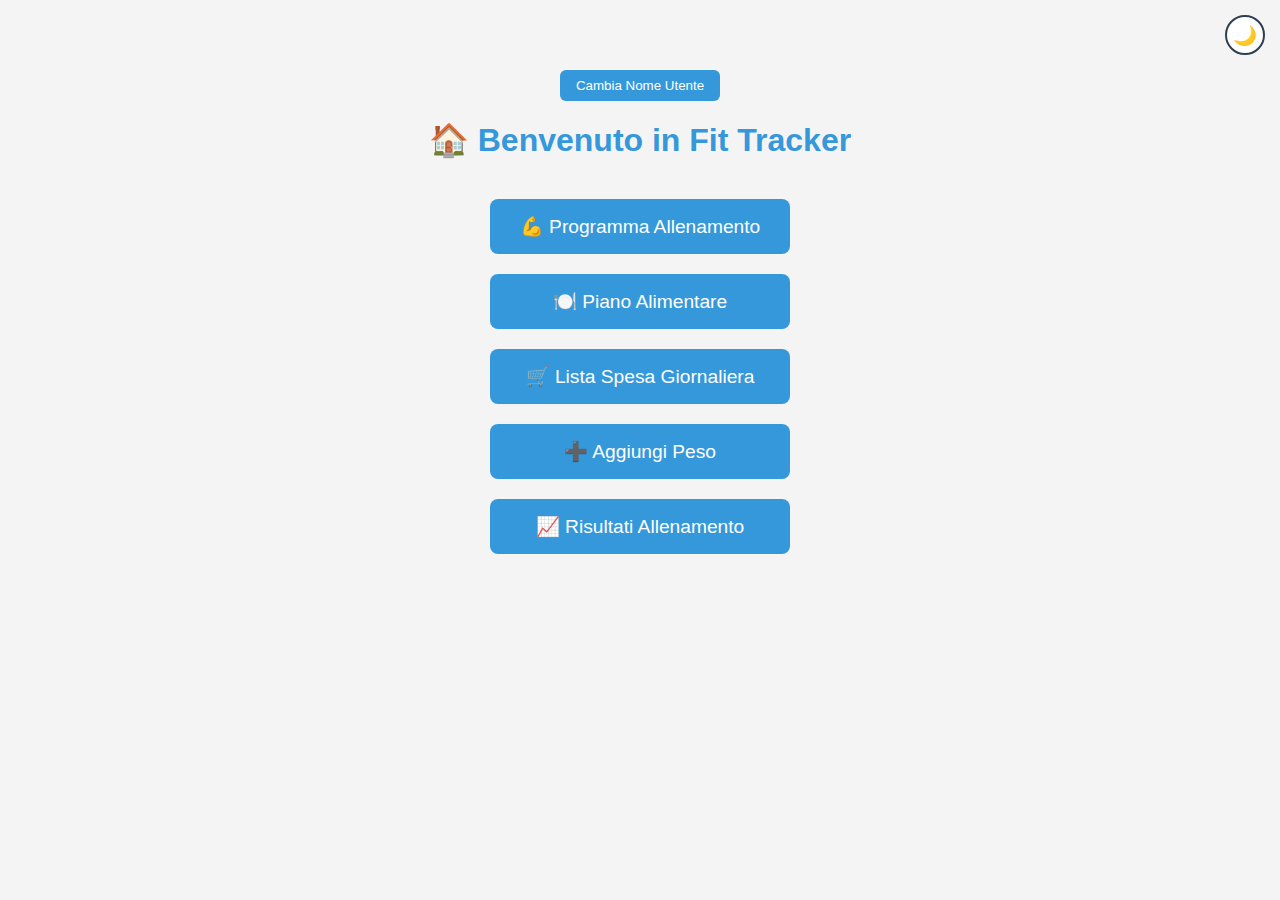
<file: index.html>
<!DOCTYPE html>
<html lang="it">
<head>
  <meta charset="UTF-8" />
  <meta name="viewport" content="width=device-width, initial-scale=1.0"/>
  <title>🏠 Home - Fit Tracker</title>

  <link rel="manifest" href="manifest.json">
  <link rel="stylesheet" href="style.css">

  <script src="script.js" defer></script>

  <style>
    body {
      display: flex;
      flex-direction: column;
      align-items: center;
      padding: 60px 20px 20px;
      background: var(--bg);
      color: var(--text);
    }
    h1 {
      margin-bottom: 30px;
      color: var(--primary);
      font-size: 2rem;
    }
    .button {
      width: 100%;
      max-width: 300px;
      padding: 16px;
      margin: 10px 0;
      font-size: 1.2rem;
      border: none;
      border-radius: 8px;
      background: var(--primary);
      color: var(--header-text);
      cursor: pointer;
      transition: background 0.2s ease;
      text-align: center;
    }
    .button:hover {
      background: var(--primary-hover);
    }
    #theme-toggle {
      position: fixed;
      top: 15px;
      right: 15px;
      background: var(--bg-alt);
      color: var(--secondary);
      border: 2px solid var(--secondary);
      border-radius: 50%;
      width: 40px;
      height: 40px;
      font-size: 1.2rem;
      display: flex;
      align-items: center;
      justify-content: center;
      cursor: pointer;
    }
    .user-greeting {
      text-align: center;
      font-size: 1.2rem;
      margin-bottom: 10px;
      color: var(--primary);
    }
    #change-user-container {
      text-align: center;
      margin-bottom: 20px;
    }
    #change-user-button {
      background: var(--primary);
      color: white;
      border: none;
      padding: 8px 16px;
      border-radius: 6px;
      cursor: pointer;
    }
    #change-user-button:hover {
      background: var(--primary-hover);
    }
  </style>
</head>

<body>

  <!-- Nome Utente -->
  <div id="user-greeting" class="user-greeting"></div>
  <div id="change-user-container">
    <button id="change-user-button">Cambia Nome Utente</button>
  </div>

  <!-- Toggle tema -->
  <button id="theme-toggle" aria-label="Toggle theme">🌙</button>

  <h1>🏠 Benvenuto in Fit Tracker</h1>

  <!-- Menu principale -->
  <button class="button" onclick="location.href='programma-allenamento.html'">
    💪 Programma Allenamento
  </button>
  <button class="button" onclick="location.href='piano-alimentare.html'">
    🍽️ Piano Alimentare
  </button>
  <button class="button" onclick="location.href='lista-spesa-giornaliera.html'">
    🛒 Lista Spesa Giornaliera
  </button>
  <button class="button" onclick="location.href='aggiungi-peso.html'">
    ➕ Aggiungi Peso
  </button>
  <button class="button" onclick="location.href='risultati-allenamento.html'">
    📈 Risultati Allenamento
  </button>

  <!-- Gestione Service Worker -->
  <script>
    if ('serviceWorker' in navigator) {
      window.addEventListener('load', () => {
        navigator.serviceWorker.register('sw.js')
          .then(() => console.log('Service Worker registrato'))
          .catch(err => console.error('Errore SW:', err));
      });
    }

    // Nome Utente gestione
    function chiediNomeUtente() {
      let nome = prompt("Come ti chiami?");
      if (nome) {
        localStorage.setItem('nomeUtente', nome.trim());
        mostraNomeUtente();
      }
    }

    function mostraNomeUtente() {
      const nomeSalvato = localStorage.getItem('nomeUtente');
      const userGreeting = document.getElementById('user-greeting');
      if (nomeSalvato) {
        userGreeting.innerText = `👋 Benvenuto, ${nomeSalvato}!`;
      } else {
        chiediNomeUtente();
      }
    }

    document.getElementById('change-user-button').addEventListener('click', () => {
      chiediNomeUtente();
    });

    mostraNomeUtente();
  </script>

</body>
</html>
</file>
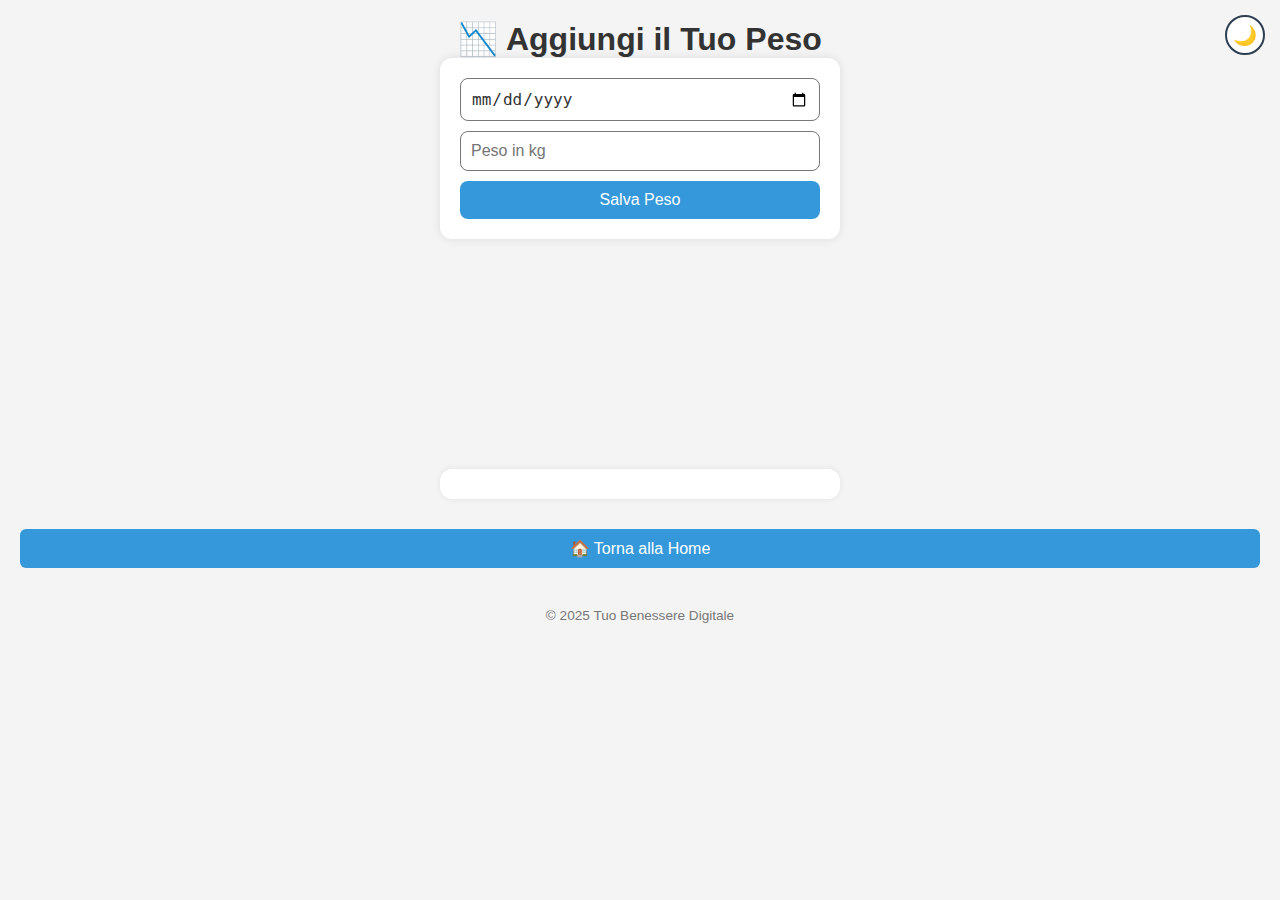
<file: aggiungi-peso.html>
<!DOCTYPE html>
<html lang="it">
<head>
  <meta charset="UTF-8" />
  <meta name="viewport" content="width=device-width, initial-scale=1.0"/>
  <title>➕ Aggiungi Peso - Fit Tracker</title>

  <!-- PWA manifest -->
  <link rel="manifest" href="manifest.json">

  <!-- Tema globale -->
  <link rel="stylesheet" href="style.css">
  <script src="script.js" defer></script>

  <!-- Chart.js -->
  <script src="https://cdn.jsdelivr.net/npm/chart.js"></script>

  <style>
    /* === Stili specifici per questa pagina === */
    form {
      display: flex;
      flex-direction: column;
      gap: 10px;
      background: var(--bg-alt);
      padding: 20px;
      border-radius: 12px;
      box-shadow: 0 0 10px rgba(0,0,0,0.1);
      max-width: 400px;
      width: 100%;
      margin: 0 auto;
    }

    input, button {
      padding: 10px;
      border-radius: 8px;
      border: 1px solid var(--muted);
      font-size: 1rem;
      width: 100%;
      background: var(--bg-alt);
      color: var(--text);
    }

    button {
      background: var(--primary);
      color: var(--header-text);
      border: none;
      cursor: pointer;
      transition: background 0.3s;
    }
    button:hover {
      background: var(--primary-hover);
    }

    canvas {
      max-width: 600px;
      margin: 30px auto;
      display: block;
    }

    .entry-list {
      margin: 20px auto;
      max-width: 400px;
      background: var(--bg-alt);
      padding: 15px;
      border-radius: 12px;
      box-shadow: 0 0 6px rgba(0,0,0,0.08);
      width: 100%;
    }

    .entry {
      display: flex;
      justify-content: space-between;
      margin-bottom: 6px;
      font-size: 0.95rem;
      color: var(--text);
    }

    .entry button {
      padding: 4px 8px;
      font-size: 0.8rem;
      margin-left: 5px;
      background: #e74c3c;
      color: #fff;
      border: none;
      border-radius: 4px;
    }
    .entry button:hover {
      background: #c0392b;
    }

    footer {
      text-align: center;
      margin-top: 30px;
      font-size: 0.85rem;
      color: var(--muted);
    }

    .back-button {
      padding: 10px 20px;
      background: var(--primary);
      color: white;
      border: none;
      border-radius: 6px;
      cursor: pointer;
      font-size: 1rem;
      margin-top: 10px;
    }

    .back-button:hover {
      background: var(--primary-hover);
    }
  </style>
</head>
<body>

  <!-- Toggle tema -->
  <button id="theme-toggle" aria-label="Toggle theme">🌙</button>

  <h1>📉 Aggiungi il Tuo Peso</h1>

  <form id="pesoForm">
    <input type="date" id="data" required />
    <input type="number" id="peso" step="0.1" placeholder="Peso in kg" required />
    <button type="submit">Salva Peso</button>
  </form>

  <canvas id="pesoChart"></canvas>

  <div class="entry-list" id="listaPesi"></div>

  <!-- Aggiungi bottone per tornare alla home -->
  <button class="back-button" onclick="location.href='index.html'">🏠 Torna alla Home</button>

  <footer>&copy; 2025 Tuo Benessere Digitale</footer>

  <script>
    // --- Tema già gestito da script.js ---

    // --- Logica Aggiungi Peso e Grafico ---
    const form = document.getElementById('pesoForm');
    const dataInput = document.getElementById('data');
    const pesoInput = document.getElementById('peso');
    const listaPesi = document.getElementById('listaPesi');
    const chartCtx = document.getElementById('pesoChart').getContext('2d');

    let pesi = JSON.parse(localStorage.getItem('pesi')) || [];

    const salvaLocalStorage = () => {
      pesi.sort((a, b) => new Date(a.data) - new Date(b.data));
      localStorage.setItem('pesi', JSON.stringify(pesi));
      mostraPesi();
      aggiornaGrafico();
    };

    form.addEventListener('submit', e => {
      e.preventDefault();
      pesi.push({ data: dataInput.value, peso: parseFloat(pesoInput.value) });
      dataInput.value = '';
      pesoInput.value = '';
      salvaLocalStorage();
    });

    function mostraPesi() {
      listaPesi.innerHTML = '';
      pesi.forEach((entry, i) => {
        const div = document.createElement('div');
        div.className = 'entry';
        div.innerHTML = `
          <span>${entry.data} — ${entry.peso} kg</span>
          <span>
            <button onclick="modifica(${i})">✏️</button>
            <button onclick="elimina(${i})">❌</button>
          </span>
        `;
        listaPesi.appendChild(div);
      });
    }

    function elimina(i) {
      if (confirm("Vuoi eliminare questa voce?")) {
        pesi.splice(i, 1);
        salvaLocalStorage();
      }
    }

    function modifica(i) {
      const np = prompt("Modifica peso:", pesi[i].peso);
      if (np !== null && !isNaN(np)) {
        pesi[i].peso = parseFloat(np);
        salvaLocalStorage();
      }
    }

    let grafico = new Chart(chartCtx, {
      type: 'line',
      data: {
        labels: [],
        datasets: [{
          label: 'Peso (kg)',
          data: [],
          borderColor: 'var(--primary)',
          backgroundColor: 'rgba(0,168,107,0.2)',
          tension: 0.2,
          pointRadius: 4,
          fill: true
        }]
      },
      options: {
        responsive: true,
        scales: {
          x: { ticks: { maxRotation: 45, minRotation: 45 } }
        }
      }
    });

    function aggiornaGrafico() {
      grafico.data.labels = pesi.map(p => p.data);
      grafico.data.datasets[0].data = pesi.map(p => p.peso);
      grafico.update();
    }

    // Inizializza
    mostraPesi();
    aggiornaGrafico();
  </script>
</body>
</html>
</file>
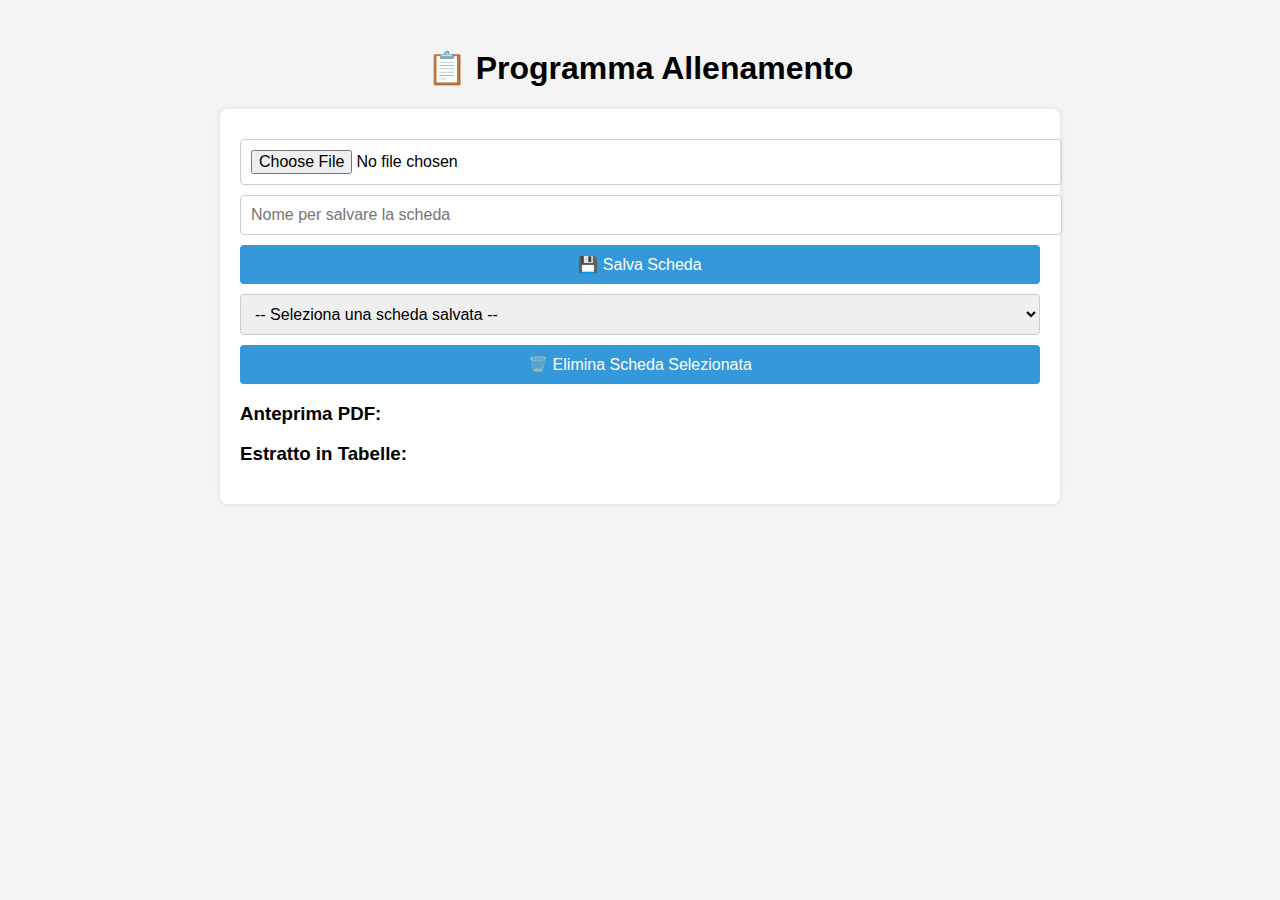
<file: allenamento_schede_timer_fix_conferma_elimina.html>
<!DOCTYPE html>
<html lang="it">
<head>
  <meta charset="UTF-8" />
  <meta name="viewport" content="width=device-width, initial-scale=1.0"/>
  <title>Allenamento con Timer Tabata</title>
  <script src="https://cdn.jsdelivr.net/npm/pdfjs-dist@2.7.570/build/pdf.min.js"></script>
  <style>
    body { font-family: Arial, sans-serif; background: #f4f4f4; padding: 20px; }
    .box { background: #fff; padding: 20px; border-radius: 8px; max-width: 800px; margin: auto; box-shadow: 0 0 6px rgba(0,0,0,0.1); }
    h1, h2 { text-align: center; }
    input, select, button { width: 100%; padding: 10px; font-size: 1rem; margin-top: 10px; border-radius: 4px; border: 1px solid #ccc; }
    button { background: #3498db; color: #fff; cursor: pointer; border: none; }
    button:hover { background: #2980b9; }
    table { width: 100%; border-collapse: collapse; margin-top: 20px; }
    th { background: #3498db; color: white; padding: 12px; text-align: left; }
    td { background: #ecf0f1; padding: 10px; }
    canvas { width: 100%; margin-top: 20px; border: 1px solid #ccc; border-radius: 8px; }
  </style>
</head>
<body>
  <h1>📋 Programma Allenamento</h1>
  <div class="box">
    <input type="file" id="pdfInput" accept="application/pdf">
    <input type="text" id="saveName" placeholder="Nome per salvare la scheda">
    <button onclick="salvaScheda()">💾 Salva Scheda</button>
    <select id="archivio" onchange="apriScheda()"><option value="">-- Seleziona una scheda salvata --</option></select>
    <button onclick="eliminaScheda()">🗑️ Elimina Scheda Selezionata</button>

    <h3>Anteprima PDF:</h3>
    <div id="pdfPreview"></div>
    <h3>Estratto in Tabelle:</h3>
    <div id="scheda"></div>
  </div>

<script>
const pdfInput = document.getElementById('pdfInput');
const pdfPreview = document.getElementById('pdfPreview');
const schedaDiv = document.getElementById('scheda');
const archivio = document.getElementById('archivio');
const saveName = document.getElementById('saveName');

function salvaScheda() {
  const nome = saveName.value.trim();
  if (!nome) return alert("Inserisci un nome per salvare la scheda.");
  localStorage.setItem("scheda_" + nome, schedaDiv.innerHTML);
  aggiornaArchivio();
  saveName.value = "";
}

function aggiornaArchivio() {
  archivio.innerHTML = '<option value="">-- Seleziona una scheda salvata --</option>';
  for (let i = 0; i < localStorage.length; i++) {
    const key = localStorage.key(i);
    if (key.startsWith("scheda_")) {
      const opt = document.createElement("option");
      opt.value = key.replace("scheda_", "");
      opt.textContent = key.replace("scheda_", "");
      archivio.appendChild(opt);
    }
  }
}

function eliminaScheda() {
  const key = "scheda_" + archivio.value;
  if (!archivio.value) return alert("Seleziona una scheda da eliminare.");
  if (confirm("Sei sicuro di voler eliminare la scheda?")) {
    localStorage.removeItem(key);
    alert("Scheda eliminata.");
    aggiornaArchivio();
    schedaDiv.innerHTML = "";
  }
}

function apriScheda() {
  const key = "scheda_" + archivio.value;
  if (!key) return;
  schedaDiv.innerHTML = localStorage.getItem(key);
}

aggiornaArchivio();

pdfInput.addEventListener('change', e => {
  const file = e.target.files[0];
  if (!file) return;
  const reader = new FileReader();
  reader.onload = () => renderPDF(new Uint8Array(reader.result));
  reader.readAsArrayBuffer(file);
});

function speak(text) {
  const msg = new SpeechSynthesisUtterance(text);
  window.speechSynthesis.speak(msg);
}

function startTabataTimer(container) {
  let round = 1;
  let isWork = true;
  let duration = 20;
  let interval;
  const display = document.createElement('div');
  display.style = "margin-top:10px; font-weight:bold;";
  container.appendChild(display);

  function update() {
    display.innerText = `Round ${round}/8 - ${isWork ? "Work" : "Rest"}: ${duration}s`;
    if (duration === 0) {
      if (!isWork) round++;
      if (round > 8) {
        clearInterval(interval);
        display.innerText = "Tabata completato!";
        return;
      }
      isWork = !isWork;
      duration = isWork ? 20 : 10;
      speak(isWork ? "Start" : "Stop");
    } else {
      duration--;
    }
  }

  speak("Start");
  update();
  interval = setInterval(update, 1000);
}

async function renderPDF(data) {
  const pdf = await pdfjsLib.getDocument({ data }).promise;
  pdfPreview.innerHTML = '';
  schedaDiv.innerHTML = '';
  let fullText = '';

  for (let i = 1; i <= pdf.numPages; i++) {
    const page = await pdf.getPage(i);
    const viewport = page.getViewport({ scale: 1.4 });
    const canvas = document.createElement('canvas');
    const context = canvas.getContext('2d');
    canvas.height = viewport.height;
    canvas.width = viewport.width;
    await page.render({ canvasContext: context, viewport }).promise;
    pdfPreview.appendChild(canvas);

    const content = await page.getTextContent();
    fullText += content.items.map(item => item.str).join('\n') + '\n';
  }

  const lines = fullText.split('\n').map(l => l.trim()).filter(Boolean);
  const blocks = [];
  let currentTitle = "Blocco Iniziale";
  let currentContent = [];

  function findInternalTitle(text) {
    const match = text.match(/(Tabata.*?\(\d+.*?\))|(Core.*?\(\d+.*?\))|(Defaticamento.*?\(\d+.*?\))|(Riscaldamento.*?\(\d+.*?\))/i);
    return match ? match[0] : null;
  }

  lines.forEach(line => {
    const maybeTitle = findInternalTitle(line);
    if (maybeTitle) {
      if (currentContent.length) {
        blocks.push({ title: currentTitle, content: currentContent });
      }
      currentTitle = maybeTitle;
      currentContent = [];
      const remaining = line.replace(maybeTitle, "").trim();
      if (remaining) currentContent.push(remaining);
    } else {
      currentContent.push(line);
    }
  });

  if (currentContent.length) {
    blocks.push({ title: currentTitle, content: currentContent });
  }

  blocks.forEach(block => {
    let html = `<table><thead><tr><th>${block.title}</th></tr></thead><tbody>`;
    block.content.forEach(r => {
      const rows = r.split('-').map(x => x.trim()).filter(Boolean);
      rows.forEach(row => html += `<tr><td>${row}</td></tr>`);
    });
    html += '</tbody></table>';

    const wrapper = document.createElement('div');
    wrapper.innerHTML = html;

    if (/tabata/i.test(block.title)) {
      const timerBtn = document.createElement('button');
      timerBtn.textContent = "▶️ Avvia Tabata Timer";
      timerBtn.onclick = () => startTabataTimer(wrapper);
      wrapper.appendChild(timerBtn);
    }

    schedaDiv.appendChild(wrapper);
  });
}
</script>
</body>
</html>
</file>
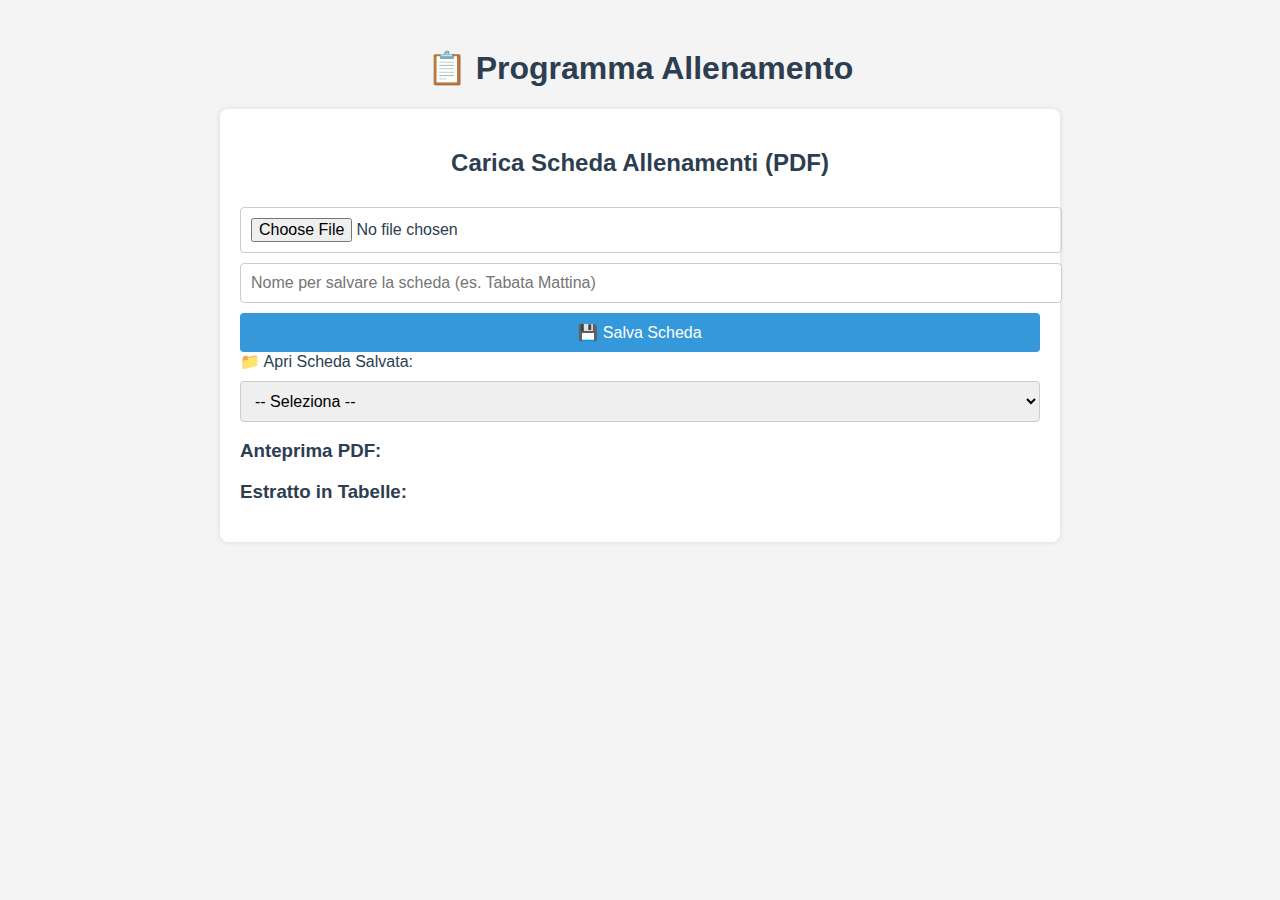
<file: allenamento_timer_salvataggio_completo.html>
<!DOCTYPE html>
<html lang="it">
<head>
  <meta charset="UTF-8" />
  <meta name="viewport" content="width=device-width, initial-scale=1.0"/>
  <title>Allenamento con Timer Tabata</title>
  <script src="https://cdn.jsdelivr.net/npm/pdfjs-dist@2.7.570/build/pdf.min.js"></script>
  <style>
    body { font-family: Arial, sans-serif; background: #f4f4f4; padding: 20px; color: #2c3e50; }
    .box { background: #fff; padding: 20px; border-radius: 8px; max-width: 800px; margin: auto; box-shadow: 0 0 6px rgba(0,0,0,0.1); }
    h1, h2 { text-align: center; }
    input, select, button { width: 100%; padding: 10px; font-size: 1rem; margin-top: 10px; border-radius: 4px; border: 1px solid #ccc; }
    button { background: #3498db; color: #fff; border: none; cursor: pointer; }
    button:hover { background: #2980b9; }
    table { width: 100%; border-collapse: collapse; margin-top: 20px; }
    th { background: #3498db; color: white; padding: 12px; text-align: left; }
    td { background: #ecf0f1; padding: 10px; }
    canvas { width: 100%; margin-top: 20px; border: 1px solid #ccc; border-radius: 8px; }
  </style>
</head>
<body>
  <h1>📋 Programma Allenamento</h1>
  <div class="box">
    <h2>Carica Scheda Allenamenti (PDF)</h2>
    <input type="file" id="pdfInput" accept="application/pdf">
    <input type="text" id="saveName" placeholder="Nome per salvare la scheda (es. Tabata Mattina)">
    <button onclick="salvaScheda()">💾 Salva Scheda</button>
    <label for="archivio">📁 Apri Scheda Salvata:</label>
    <select id="archivio" onchange="apriScheda()"><option value="">-- Seleziona --</option></select>

    <h3>Anteprima PDF:</h3>
    <div id="pdfPreview"></div>
    <h3>Estratto in Tabelle:</h3>
    <div id="scheda"></div>
  </div>

<script>
const pdfInput = document.getElementById('pdfInput');
const pdfPreview = document.getElementById('pdfPreview');
const schedaDiv = document.getElementById('scheda');
const archivio = document.getElementById('archivio');
const saveName = document.getElementById('saveName');

function salvaScheda() {
  const nome = saveName.value.trim();
  if (!nome) return alert("Inserisci un nome per salvare la scheda.");
  localStorage.setItem("scheda_" + nome, schedaDiv.innerHTML);
  aggiornaArchivio();
  saveName.value = "";
  alert("Scheda salvata con successo!");
}

function aggiornaArchivio() {
  archivio.innerHTML = '<option value="">-- Seleziona --</option>';
  for (let i = 0; i < localStorage.length; i++) {
    const key = localStorage.key(i);
    if (key.startsWith("scheda_")) {
      const opt = document.createElement("option");
      opt.value = key;
      opt.textContent = key.replace("scheda_", "");
      archivio.appendChild(opt);
    }
  }
}

function apriScheda() {
  const key = archivio.value;
  if (!key) return;
  schedaDiv.innerHTML = localStorage.getItem("scheda_" + key);
}

aggiornaArchivio();

pdfInput.addEventListener('change', e => {
  const file = e.target.files[0];
  if (!file) return;
  const reader = new FileReader();
  reader.onload = () => renderPDF(new Uint8Array(reader.result));
  reader.readAsArrayBuffer(file);
});

function speak(text) {
  const msg = new SpeechSynthesisUtterance(text);
  window.speechSynthesis.speak(msg);
}

function startTabataTimer(container) {
  let round = 1;
  let isWork = true;
  let duration = 20;
  let interval;
  const display = document.createElement('div');
  display.style = "margin-top:10px; font-weight:bold;";
  container.appendChild(display);

  function update() {
    display.innerText = `Round ${round}/8 - ${isWork ? "Work" : "Rest"}: ${duration}s`;
    if (duration === 0) {
      if (!isWork) round++;
      if (round > 8) {
        clearInterval(interval);
        display.innerText = "Tabata completato!";
        return;
      }
      isWork = !isWork;
      duration = isWork ? 20 : 10;
      speak(isWork ? "Start" : "Stop");
    } else {
      duration--;
    }
  }

  speak("Start");
  update();
  interval = setInterval(update, 1000);
}

async function renderPDF(data) {
  const pdf = await pdfjsLib.getDocument({ data }).promise;
  pdfPreview.innerHTML = '';
  schedaDiv.innerHTML = '';
  let fullText = '';

  for (let i = 1; i <= pdf.numPages; i++) {
    const page = await pdf.getPage(i);
    const viewport = page.getViewport({ scale: 1.4 });
    const canvas = document.createElement('canvas');
    const context = canvas.getContext('2d');
    canvas.height = viewport.height;
    canvas.width = viewport.width;
    await page.render({ canvasContext: context, viewport }).promise;
    pdfPreview.appendChild(canvas);

    const content = await page.getTextContent();
    fullText += content.items.map(item => item.str).join('\n') + '\n';
  }

  const lines = fullText.split('\n').map(l => l.trim()).filter(Boolean);
  const blocks = [];
  let currentTitle = "Blocco Iniziale";
  let currentContent = [];

  function findInternalTitle(text) {
    const match = text.match(/(Tabata.*?\(\d+.*?\))|(Core.*?\(\d+.*?\))|(Defaticamento.*?\(\d+.*?\))|(Riscaldamento.*?\(\d+.*?\))/i);
    return match ? match[0] : null;
  }

  lines.forEach(line => {
    const maybeTitle = findInternalTitle(line);
    if (maybeTitle) {
      if (currentContent.length) {
        blocks.push({ title: currentTitle, content: currentContent });
      }
      currentTitle = maybeTitle;
      currentContent = [];
      const remaining = line.replace(maybeTitle, "").trim();
      if (remaining) currentContent.push(remaining);
    } else {
      currentContent.push(line);
    }
  });

  if (currentContent.length) {
    blocks.push({ title: currentTitle, content: currentContent });
  }

  blocks.forEach(block => {
    let html = `<table><thead><tr><th>${block.title}</th></tr></thead><tbody>`;
    block.content.forEach(r => {
      const rows = r.split('-').map(x => x.trim()).filter(Boolean);
      rows.forEach(row => html += `<tr><td>${row}</td></tr>`);
    });
    html += '</tbody></table>';

    const wrapper = document.createElement('div');
    wrapper.innerHTML = html;

    if (/tabata/i.test(block.title)) {
      const timerBtn = document.createElement('button');
      timerBtn.textContent = "▶️ Avvia Tabata Timer";
      timerBtn.onclick = () => startTabataTimer(wrapper);
      wrapper.appendChild(timerBtn);
    }

    schedaDiv.appendChild(wrapper);
  });
}
</script>
</body>
</html>
</file>
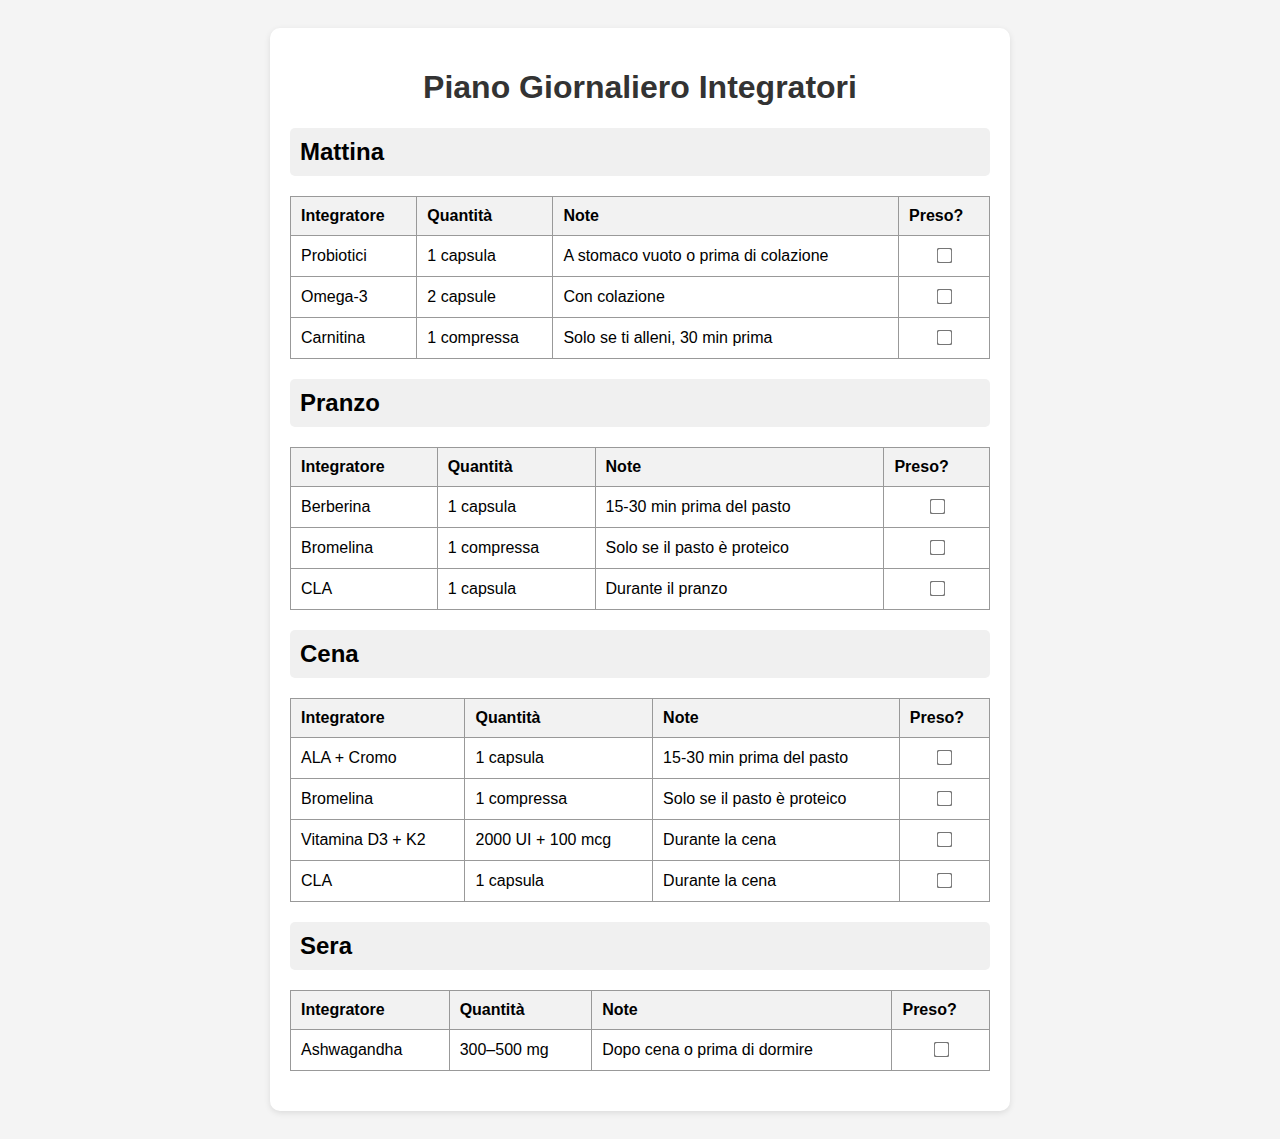
<file: integratori.html>
<!DOCTYPE html><html lang="it">
<head>
  <meta charset="UTF-8">
  <title>Piano Integratori</title>
  <style>
    body { font-family: Arial, sans-serif; padding: 20px; background: #f4f4f4; }
    .container { max-width: 700px; margin: auto; background: #fff; padding: 20px; border-radius: 10px; box-shadow: 0 2px 6px rgba(0, 0, 0, 0.1); }
    h1 { text-align: center; color: #333; }
    h2 { background: #f0f0f0; padding: 10px; border-radius: 5px; }
    table { width: 100%; border-collapse: collapse; margin-top: 10px; margin-bottom: 20px; }
    th, td { border: 1px solid #999; padding: 10px; text-align: left; }
    th { background-color: #f2f2f2; }
    .checkbox { text-align: center; }
    input[type="checkbox"] { transform: scale(1.2); }
  </style>
</head>
<body>
  <div class="container">
    <h1>Piano Giornaliero Integratori</h1><h2>Mattina</h2>
<table>
  <thead>
    <tr>
      <th>Integratore</th>
      <th>Quantità</th>
      <th>Note</th>
      <th>Preso?</th>
    </tr>
  </thead>
  <tbody>
    <tr><td>Probiotici</td><td>1 capsula</td><td>A stomaco vuoto o prima di colazione</td><td class="checkbox"><input type="checkbox"></td></tr>
    <tr><td>Omega-3</td><td>2 capsule</td><td>Con colazione</td><td class="checkbox"><input type="checkbox"></td></tr>
    <tr><td>Carnitina</td><td>1 compressa</td><td>Solo se ti alleni, 30 min prima</td><td class="checkbox"><input type="checkbox"></td></tr>
  </tbody>
</table>

<h2>Pranzo</h2>
<table>
  <thead>
    <tr>
      <th>Integratore</th>
      <th>Quantità</th>
      <th>Note</th>
      <th>Preso?</th>
    </tr>
  </thead>
  <tbody>
    <tr><td>Berberina</td><td>1 capsula</td><td>15-30 min prima del pasto</td><td class="checkbox"><input type="checkbox"></td></tr>
    <tr><td>Bromelina</td><td>1 compressa</td><td>Solo se il pasto è proteico</td><td class="checkbox"><input type="checkbox"></td></tr>
    <tr><td>CLA</td><td>1 capsula</td><td>Durante il pranzo</td><td class="checkbox"><input type="checkbox"></td></tr>
  </tbody>
</table>

<h2>Cena</h2>
<table>
  <thead>
    <tr>
      <th>Integratore</th>
      <th>Quantità</th>
      <th>Note</th>
      <th>Preso?</th>
    </tr>
  </thead>
  <tbody>
    <tr><td>ALA + Cromo</td><td>1 capsula</td><td>15-30 min prima del pasto</td><td class="checkbox"><input type="checkbox"></td></tr>
    <tr><td>Bromelina</td><td>1 compressa</td><td>Solo se il pasto è proteico</td><td class="checkbox"><input type="checkbox"></td></tr>
    <tr><td>Vitamina D3 + K2</td><td>2000 UI + 100 mcg</td><td>Durante la cena</td><td class="checkbox"><input type="checkbox"></td></tr>
    <tr><td>CLA</td><td>1 capsula</td><td>Durante la cena</td><td class="checkbox"><input type="checkbox"></td></tr>
  </tbody>
</table>

<h2>Sera</h2>
<table>
  <thead>
    <tr>
      <th>Integratore</th>
      <th>Quantità</th>
      <th>Note</th>
      <th>Preso?</th>
    </tr>
  </thead>
  <tbody>
    <tr><td>Ashwagandha</td><td>300–500 mg</td><td>Dopo cena o prima di dormire</td><td class="checkbox"><input type="checkbox"></td></tr>
  </tbody>
</table>

  </div>
</body>
</html>
</file>
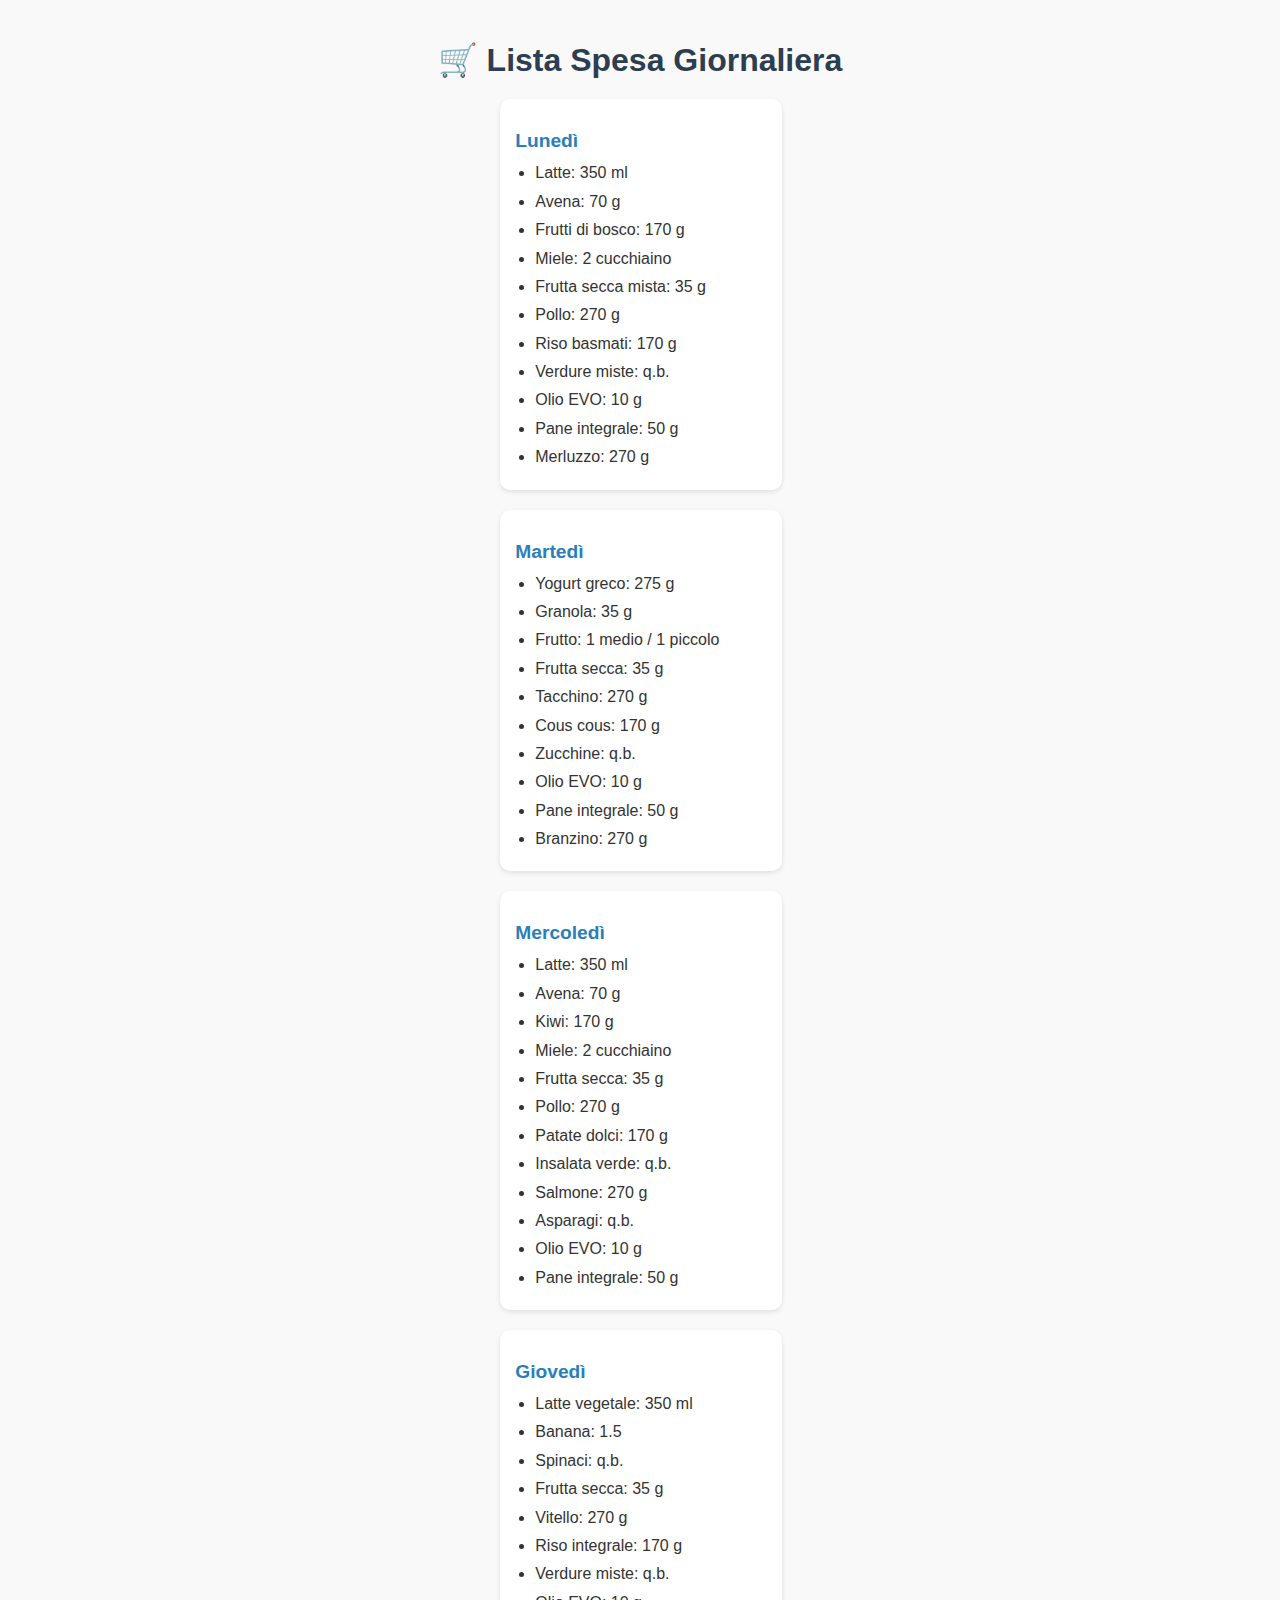
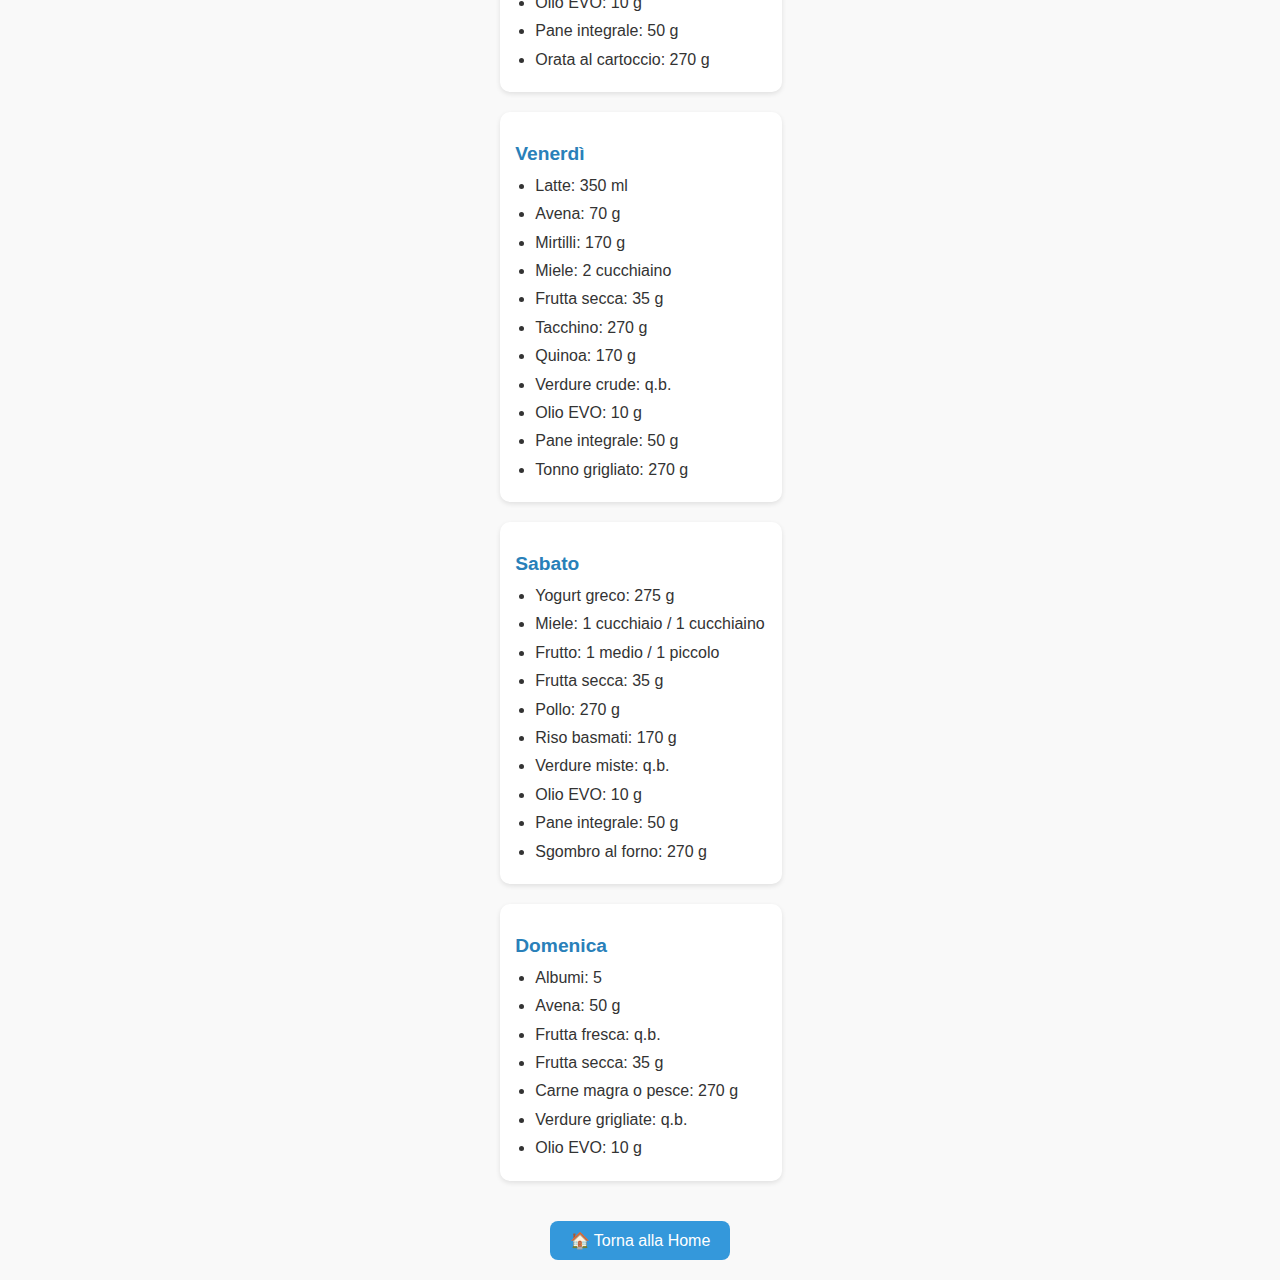
<file: lista-spesa-giornaliera.html>
<!DOCTYPE html>
<html lang="it">
<head>
  <meta charset="UTF-8" />
  <meta name="viewport" content="width=device-width, initial-scale=1.0"/>
  <title>Lista Spesa Giornaliera</title>
  <style>
    body {
      font-family: Arial, sans-serif;
      background-color: #f9f9f9;
      margin: 0;
      padding: 20px;
      color: #333;
      display: flex;
      flex-direction: column;
      align-items: center;
    }
    h1 {
      color: #2c3e50;
      margin-bottom: 20px;
    }
    .day {
      background-color: #fff;
      border-radius: 10px;
      box-shadow: 0 2px 5px rgba(0,0,0,0.1);
      padding: 15px;
      margin-bottom: 20px;
      width: 90%;
      max-width: 500px;
    }
    .day h2 {
      font-size: 1.2em;
      color: #2980b9;
      margin-bottom: 10px;
    }
    ul {
      padding-left: 20px;
      margin: 0;
    }
    li {
      margin-bottom: 6px;
      line-height: 1.4;
    }
    .button {
      margin-top: 20px;
      padding: 10px 20px;
      background-color: #3498db;
      color: white;
      border: none;
      border-radius: 8px;
      cursor: pointer;
      font-size: 1em;
    }
  </style>
</head>
<body>
  <!-- Saluto utente -->
  <div id="user-greeting" class="user-greeting"></div>
  <h1>🛒 Lista Spesa Giornaliera</h1>

  <div id="daysContainer"></div>

  <button class="button" onclick="window.location.href='index.html'">
    🏠 Torna alla Home
  </button>

  <script>
    const shoppingData = {
      'Lunedì': [
        ['Latte', '200 ml', '150 ml'],
        ['Avena', '40 g', '30 g'],
        ['Frutti di bosco', '100 g', '70 g'],
        ['Miele', '1 cucchiaino', '1 cucchiaino'],
        ['Frutta secca mista', '20 g', '15 g'],
        ['Pollo', '150 g', '120 g'],
        ['Riso basmati', '100 g', '70 g'],
        ['Verdure miste', 'q.b.', 'q.b.'],
        ['Olio EVO', '5 g', '5 g'],
        ['Pane integrale', '30 g', '20 g'],
        ['Merluzzo', '150 g', '120 g']
      ],
      'Martedì': [
        ['Yogurt greco', '150 g', '125 g'],
        ['Granola', '20 g', '15 g'],
        ['Frutto', '1 medio', '1 piccolo'],
        ['Frutta secca', '20 g', '15 g'],
        ['Tacchino', '150 g', '120 g'],
        ['Cous cous', '100 g', '70 g'],
        ['Zucchine', 'q.b.', 'q.b.'],
        ['Olio EVO', '5 g', '5 g'],
        ['Pane integrale', '30 g', '20 g'],
        ['Branzino', '150 g', '120 g']
      ],
      'Mercoledì': [
        ['Latte', '200 ml', '150 ml'],
        ['Avena', '40 g', '30 g'],
        ['Kiwi', '100 g', '70 g'],
        ['Miele', '1 cucchiaino', '1 cucchiaino'],
        ['Frutta secca', '20 g', '15 g'],
        ['Pollo', '150 g', '120 g'],
        ['Patate dolci', '100 g', '70 g'],
        ['Insalata verde', 'q.b.', 'q.b.'],
        ['Salmone', '150 g', '120 g'],
        ['Asparagi', 'q.b.', 'q.b.'],
        ['Olio EVO', '5 g', '5 g'],
        ['Pane integrale', '30 g', '20 g']
      ],
      'Giovedì': [
        ['Latte vegetale', '200 ml', '150 ml'],
        ['Banana', '1', '1/2'],
        ['Spinaci', 'q.b.', 'q.b.'],
        ['Frutta secca', '20 g', '15 g'],
        ['Vitello', '150 g', '120 g'],
        ['Riso integrale', '100 g', '70 g'],
        ['Verdure miste', 'q.b.', 'q.b.'],
        ['Olio EVO', '5 g', '5 g'],
        ['Pane integrale', '30 g', '20 g'],
        ['Orata al cartoccio', '150 g', '120 g']
      ],
      'Venerdì': [
        ['Latte', '200 ml', '150 ml'],
        ['Avena', '40 g', '30 g'],
        ['Mirtilli', '100 g', '70 g'],
        ['Miele', '1 cucchiaino', '1 cucchiaino'],
        ['Frutta secca', '20 g', '15 g'],
        ['Tacchino', '150 g', '120 g'],
        ['Quinoa', '100 g', '70 g'],
        ['Verdure crude', 'q.b.', 'q.b.'],
        ['Olio EVO', '5 g', '5 g'],
        ['Pane integrale', '30 g', '20 g'],
        ['Tonno grigliato', '150 g', '120 g']
      ],
      'Sabato': [
        ['Yogurt greco', '150 g', '125 g'],
        ['Miele', '1 cucchiaio', '1 cucchiaino'],
        ['Frutto', '1 medio', '1 piccolo'],
        ['Frutta secca', '20 g', '15 g'],
        ['Pollo', '150 g', '120 g'],
        ['Riso basmati', '100 g', '70 g'],
        ['Verdure miste', 'q.b.', 'q.b.'],
        ['Olio EVO', '5 g', '5 g'],
        ['Pane integrale', '30 g', '20 g'],
        ['Sgombro al forno', '150 g', '120 g']
      ],
      'Domenica': [
        ['Albumi', '3', '2'],
        ['Avena', '30 g', '20 g'],
        ['Frutta fresca', 'q.b.', 'q.b.'],
        ['Frutta secca', '20 g', '15 g'],
        ['Carne magra o pesce', '150 g', '120 g'],
        ['Verdure grigliate', 'q.b.', 'q.b.'],
        ['Olio EVO', '5 g', '5 g']
      ]
    };

    function parseQuantity(q) {
      const m = q.match(/^([\d\/.,]+)\s*(.*)$/);
      if (!m) return { value: NaN, unit: q };
      let num = m[1].includes('/') 
        ? m[1].split('/').reduce((a,b)=>a/b) 
        : parseFloat(m[1].replace(',', '.'));
      return { value: num, unit: m[2] };
    }

    function formatQuantity(val, unit) {
      if (isNaN(val) || unit === 'q.b.') return unit;
      const txt = Math.abs(val - Math.round(val)) < 0.01
        ? Math.round(val)
        : val.toFixed(1);
      return txt + ' ' + unit;
    }

    function combine(u1, u2) {
      const p1 = parseQuantity(u1), p2 = parseQuantity(u2);
      if (p1.unit !== p2.unit) return u1 + ' / ' + u2;
      return formatQuantity(p1.value + p2.value, p1.unit);
    }

    const container = document.getElementById('daysContainer');
    for (const [day, items] of Object.entries(shoppingData)) {
      const div = document.createElement('div');
      div.className = 'day';
      div.innerHTML = `<h2>${day}</h2><ul>` +
        items.map(([ing, u1, u2]) =>
          `<li>${ing}: ${combine(u1,u2)}</li>`
        ).join('') +
        `</ul>`;
      container.appendChild(div);
    }
  </script>
</body>
</html>
</file>
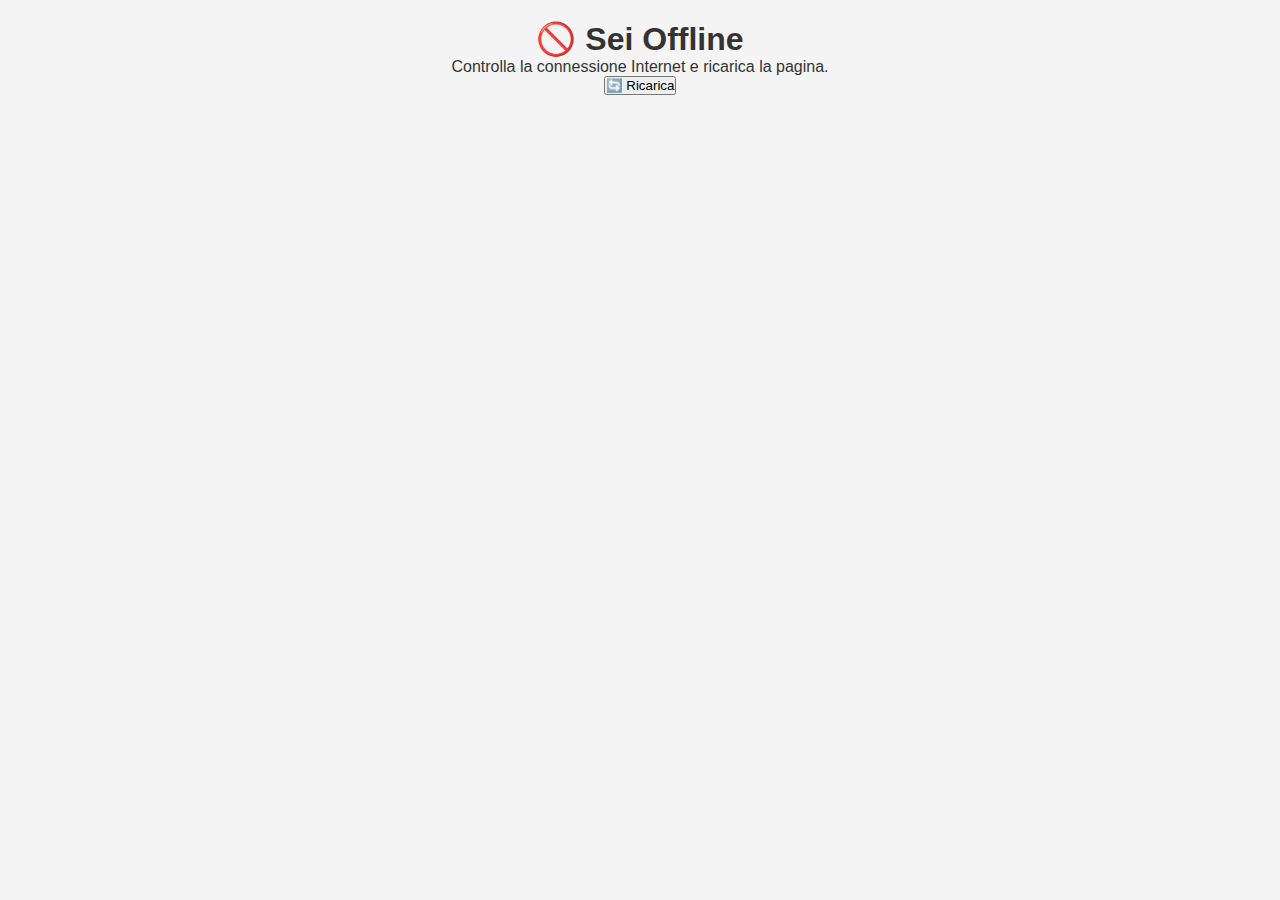
<file: offline.html>
<!DOCTYPE html>
<html lang="it">
<head>
  <meta charset="UTF-8">
  <meta name="viewport" content="width=device-width, initial-scale=1.0">
  <title>Offline - Fit Tracker</title>
  <link rel="stylesheet" href="style.css">
</head>

<body>
  <h1>🚫 Sei Offline</h1>
  <p>Controlla la connessione Internet e ricarica la pagina.</p>

  <div class="home-button">
    <button onclick="location.reload()">🔄 Ricarica</button>
  </div>
</body>
</html>
</file>
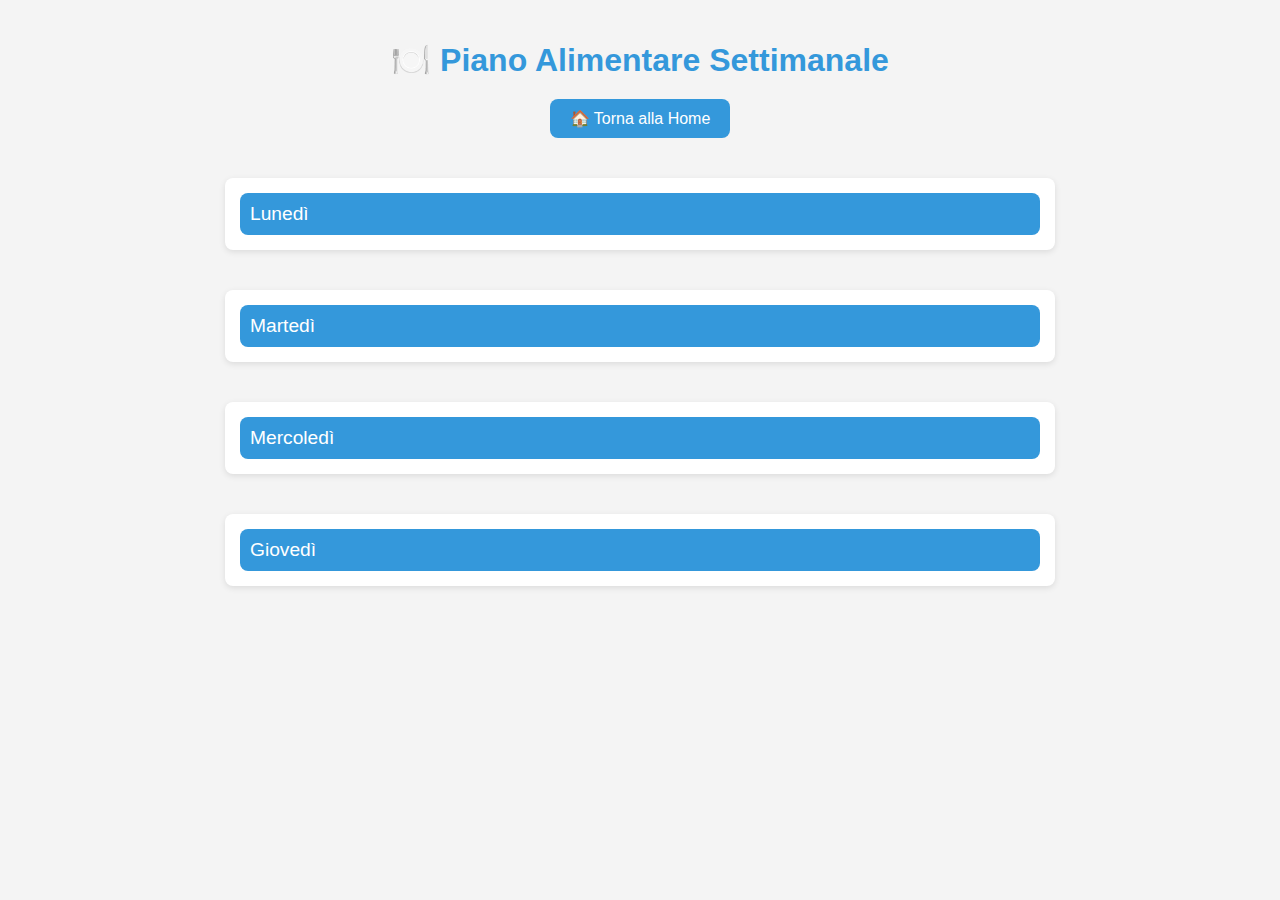
<file: piano-alimentare.html>
<!DOCTYPE html>
<html lang="it">
<head>
  <meta charset="UTF-8">
  <meta name="viewport" content="width=device-width, initial-scale=1.0">
  <title>Piano Alimentare Settimanale</title>
  <style>
    body {
      font-family: Arial, sans-serif;
      background: #f4f4f4;
      padding: 20px;
      margin: 0;
      display: flex;
      flex-direction: column;
      align-items: center;
    }
    h1 {
      color: #3498db;
      margin-bottom: 20px;
    }
    .button {
      padding: 10px 20px;
      background: #3498db;
      color: white;
      border: none;
      border-radius: 8px;
      cursor: pointer;
      font-size: 1rem;
      margin-bottom: 20px;
    }
    .button:hover {
      background: #2980b9;
    }
    .day-container {
      width: 80%;
      max-width: 800px;
      background: #fff;
      border-radius: 8px;
      box-shadow: 0 2px 6px rgba(0,0,0,0.1);
      margin: 20px 0;
      padding: 15px;
    }
    .day-header {
      background: #3498db;
      color: white;
      padding: 10px;
      font-size: 1.2rem;
      cursor: pointer;
      border-radius: 8px;
    }
    .day-content {
      display: none;
      margin-top: 10px;
    }
    table {
      width: 100%;
      border-collapse: collapse;
    }
    th, td {
      padding: 12px;
      text-align: left;
      border-bottom: 1px solid #ddd;
    }
    th {
      background: #ecf0f1;
    }
    tr:nth-child(even) td {
      background: #f9f9f9;
    }
  </style>
</head>
<body>

  <h1>🍽️ Piano Alimentare Settimanale</h1>
  
  <button class="button" onclick="location.href='index.html'">🏠 Torna alla Home</button>

  <!-- Giorno 1 -->
  <div class="day-container">
    <div class="day-header" onclick="toggleContent(1)">Lunedì</div>
    <div id="day-1" class="day-content">
      <table>
        <thead>
          <tr>
            <th>Pasto</th>
            <th>Uomo</th>
            <th>Donna</th>
          </tr>
        </thead>
        <tbody>
          <tr><td>Colazione</td><td>200 ml latte + 40 g avena + 100 g frutti di bosco + 1 cucchiaino miele</td><td>150 ml latte + 30 g avena + 70 g frutti di bosco + 1 cucchiaino miele</td></tr>
          <tr><td>Spuntino Mattina</td><td>20 g frutta secca mista</td><td>15 g frutta secca mista</td></tr>
          <tr><td>Pranzo</td><td>150 g pollo + 100 g riso basmati + verdure libere + 5 g olio EVO</td><td>120 g pollo + 70 g riso basmati + verdure libere + 5 g olio EVO</td></tr>
          <tr><td>Spuntino Pomeriggio</td><td>20 g frutta secca mista</td><td>15 g frutta secca mista</td></tr>
          <tr><td>Cena</td><td>150 g merluzzo + insalata libera + 30 g pane integrale + 5 g olio EVO</td><td>120 g merluzzo + insalata libera + 20 g pane integrale + 5 g olio EVO</td></tr>
        </tbody>
      </table>
    </div>
  </div>

  <!-- Giorno 2 -->
  <div class="day-container">
    <div class="day-header" onclick="toggleContent(2)">Martedì</div>
    <div id="day-2" class="day-content">
      <table>
        <thead>
          <tr>
            <th>Pasto</th>
            <th>Uomo</th>
            <th>Donna</th>
          </tr>
        </thead>
        <tbody>
          <tr><td>Colazione</td><td>150 g yogurt greco + 20 g granola + 1 frutto medio</td><td>125 g yogurt greco + 15 g granola + 1 frutto piccolo</td></tr>
          <tr><td>Spuntino Mattina</td><td>20 g frutta secca</td><td>15 g frutta secca</td></tr>
          <tr><td>Pranzo</td><td>150 g tacchino + 100 g cous cous + zucchine + 5 g olio EVO</td><td>120 g tacchino + 70 g cous cous + zucchine + 5 g olio EVO</td></tr>
          <tr><td>Spuntino Pomeriggio</td><td>20 g frutta secca</td><td>15 g frutta secca</td></tr>
          <tr><td>Cena</td><td>150 g branzino + broccoli + 30 g pane integrale + 5 g olio EVO</td><td>120 g branzino + broccoli + 20 g pane integrale + 5 g olio EVO</td></tr>
        </tbody>
      </table>
    </div>
  </div>

  <!-- Giorno 3 -->
  <div class="day-container">
    <div class="day-header" onclick="toggleContent(3)">Mercoledì</div>
    <div id="day-3" class="day-content">
      <table>
        <thead>
          <tr>
            <th>Pasto</th>
            <th>Uomo</th>
            <th>Donna</th>
          </tr>
        </thead>
        <tbody>
          <tr><td>Colazione</td><td>200 ml latte + 40 g avena + 100 g kiwi + 1 cucchiaino miele</td><td>150 ml latte + 30 g avena + 70 g kiwi + 1 cucchiaino miele</td></tr>
          <tr><td>Spuntino Mattina</td><td>20 g frutta secca</td><td>15 g frutta secca</td></tr>
          <tr><td>Pranzo</td><td>150 g pollo + 100 g patate dolci + insalata verde + 5 g olio EVO</td><td>120 g pollo + 70 g patate dolci + insalata verde + 5 g olio EVO</td></tr>
          <tr><td>Spuntino Pomeriggio</td><td>20 g frutta secca</td><td>15 g frutta secca</td></tr>
          <tr><td>Cena</td><td>150 g salmone + asparagi + 30 g pane integrale + 5 g olio EVO</td><td>120 g salmone + asparagi + 20 g pane integrale + 5 g olio EVO</td></tr>
        </tbody>
      </table>
    </div>
  </div>

  <!-- Giorno 4 -->
  <div class="day-container">
    <div class="day-header" onclick="toggleContent(4)">Giovedì</div>
    <div id="day-4" class="day-content">
      <table>
        <thead>
          <tr>
            <th>Pasto</th>
            <th>Uomo</th>
            <th>Donna</th>
          </tr>
        </thead>
        <tbody>
          <tr><td>Colazione</td><td>Frullato: 200 ml latte vegetale + 1 banana + spinaci</td><td>Frullato: 150 ml latte vegetale + 1/2 banana + spinaci</td></tr>
          <tr><td>Spuntino Mattina</td><td>20 g frutta secca</td><td>15 g frutta secca</td></tr>
          <tr><td>Pranzo</td><td>150 g vitello + 100 g riso integrale + verdure + 5 g olio EVO</td><td>120 g vitello + 70 g riso integrale + verdure + 5 g olio EVO</td></tr>
          <tr><td>Spuntino Pomeriggio</td><td>20 g frutta secca</td><td>15 g frutta secca</td></tr>
          <tr><td>Cena</td><td>150 g orata al cartoccio + verdure saltate + 30 g pane integrale + 5 g olio EVO</td><td>120 g orata al cartoccio + verdure saltate + 20 g pane integrale + 5 g olio EVO</td></tr>
        </tbody>
      </table>
    </div>
  </div>

  <script>
    function toggleContent(day) {
      const content = document.getElementById(`day-${day}`);
      content.style.display = content.style.display === 'none' ? 'block' : 'none';
    }
  </script>

</body>
</html>
</file>
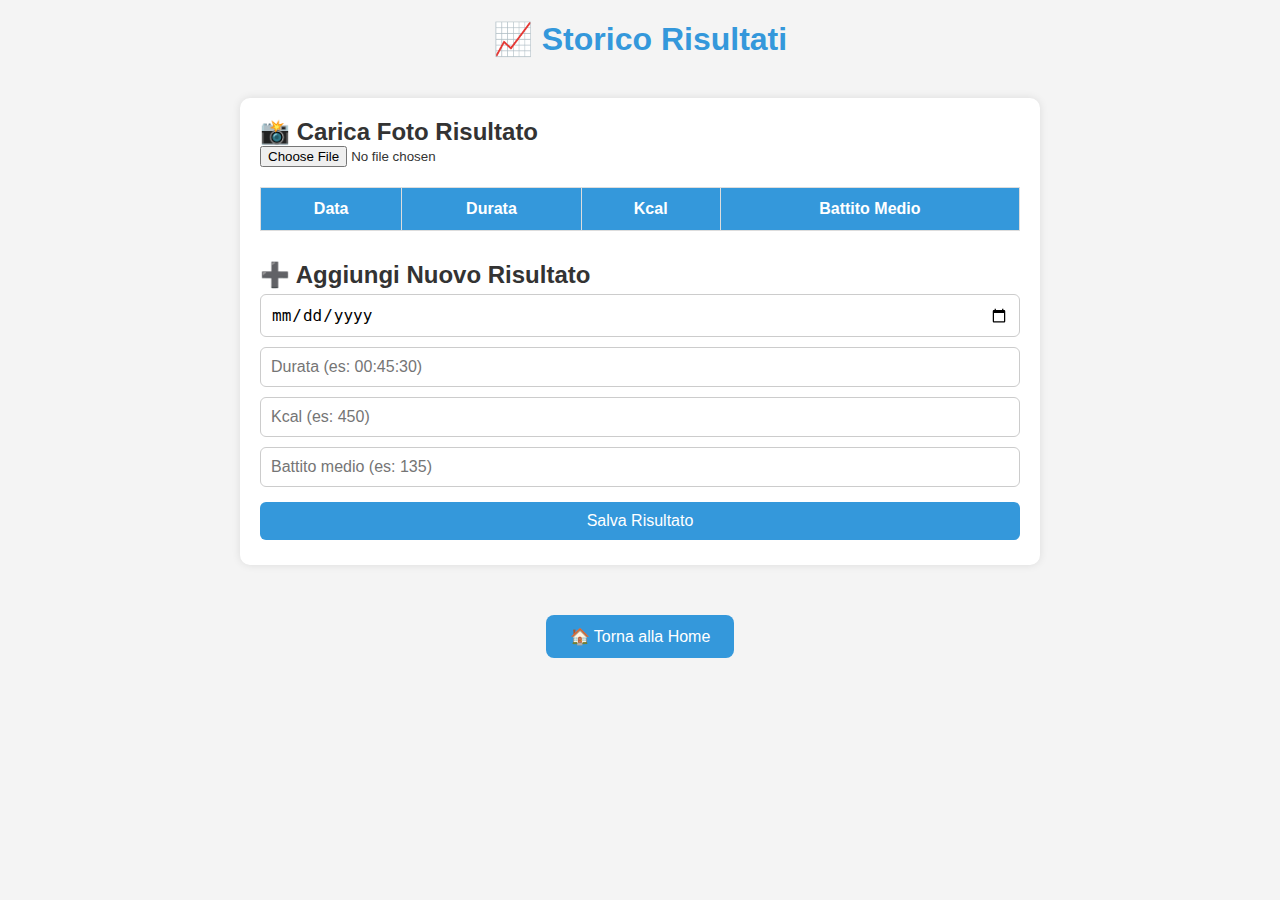
<file: risultati-allenamento.html>
<!DOCTYPE html>
<html lang="it">
<head>
  <meta charset="UTF-8" />
  <meta name="viewport" content="width=device-width, initial-scale=1.0" />
  <title>📈 Risultati Allenamento</title>

  <link rel="manifest" href="manifest.json">
  <link rel="stylesheet" href="style.css">
  <script src="script.js" defer></script>

  <!-- OCR Libreria -->
  <script src="https://cdn.jsdelivr.net/npm/tesseract.js@2.1.5/dist/tesseract.min.js"></script>

  <style>
    h1 {
      text-align: center;
      margin-bottom: 20px;
      color: var(--primary);
      font-size: 2rem;
    }
    .box {
      background: var(--bg-alt);
      padding: 20px;
      border-radius: 10px;
      box-shadow: 0 0 8px rgba(0,0,0,0.1);
      max-width: 800px;
      margin: 20px auto;
    }
    table {
      width: 100%;
      border-collapse: collapse;
      margin-top: 20px;
    }
    th, td {
      padding: 12px;
      border: 1px solid #ddd;
      text-align: center;
    }
    th {
      background: var(--primary);
      color: var(--header-text);
    }
    .form-nuovo {
      margin-top: 30px;
    }
    .form-nuovo input, .form-nuovo button {
      width: 100%;
      margin: 5px 0;
      padding: 10px;
      border-radius: 6px;
      border: 1px solid #ccc;
      font-size: 1rem;
    }
    .form-nuovo button {
      background: var(--primary);
      color: var(--header-text);
      border: none;
      cursor: pointer;
      margin-top: 10px;
    }
    .form-nuovo button:hover {
      background: var(--primary-hover);
    }
    .home-button {
      text-align: center;
      margin-top: 30px;
    }
    .home-button button {
      background: var(--primary);
      color: var(--header-text);
      border: none;
      padding: 12px 24px;
      border-radius: 8px;
      font-size: 1rem;
      cursor: pointer;
    }
    .home-button button:hover {
      background: var(--primary-hover);
    }
  </style>
</head>

<body>

<h1>📈 Storico Risultati</h1>

<div class="box">
  <h2>📸 Carica Foto Risultato</h2>
  <input type="file" id="fotoInput" accept="image/*">

  <table>
    <thead>
      <tr>
        <th>Data</th>
        <th>Durata</th>
        <th>Kcal</th>
        <th>Battito Medio</th>
      </tr>
    </thead>
    <tbody id="tabella-body">
      <!-- Qui verranno caricati i risultati -->
    </tbody>
  </table>

  <!-- Form per aggiungere/modificare nuovo risultato -->
  <div class="form-nuovo">
    <h2>➕ Aggiungi Nuovo Risultato</h2>
    <form id="form-nuovo-risultato">
      <input type="date" id="new-data" required>
      <input type="text" id="new-durata" placeholder="Durata (es: 00:45:30)" required>
      <input type="number" id="new-calorie" placeholder="Kcal (es: 450)" required>
      <input type="number" id="new-battito" placeholder="Battito medio (es: 135)" required>
      <button type="submit">Salva Risultato</button>
    </form>
  </div>
</div>

<div class="home-button">
  <button onclick="location.href='index.html'">🏠 Torna alla Home</button>
</div>

<script>
  const tabBody = document.getElementById('tabella-body');
  const formNuovo = document.getElementById('form-nuovo-risultato');
  const fotoInput = document.getElementById('fotoInput');
  let risultati = JSON.parse(localStorage.getItem('risultati') || '[]');

  function aggiornaStorico() {
    tabBody.innerHTML = '';
    risultati.forEach(r => {
      tabBody.innerHTML += `
        <tr>
          <td>${r.data}</td>
          <td>${r.durata}</td>
          <td>${r.calorie}</td>
          <td>${r.battito}</td>
        </tr>`;
    });
  }
  aggiornaStorico();

  formNuovo.addEventListener('submit', e => {
    e.preventDefault();
    const nuovo = {
      data: document.getElementById('new-data').value,
      durata: document.getElementById('new-durata').value,
      calorie: document.getElementById('new-calorie').value,
      battito: document.getElementById('new-battito').value
    };
    risultati.push(nuovo);
    localStorage.setItem('risultati', JSON.stringify(risultati));
    formNuovo.reset();
    aggiornaStorico();
  });

  // OCR Caricamento Foto Risultato
  fotoInput.addEventListener('change', async e => {
    const file = e.target.files[0];
    if (!file) return;
    const { data: { text } } = await Tesseract.recognize(file, 'ita', { logger: m => console.log(m) });
    const lines = text.split(/\r?\n/).map(l => l.trim()).filter(l => l);

    // Estrai Durata
    const durMatch = text.match(/(\d{1,2}:\d{2}:\d{2})/);
    if (durMatch) document.getElementById('new-durata').value = durMatch[1];

    // Estrai Kcal
    const kcalMatch = text.match(/(\d{2,4})\s*kcal/i);
    if (kcalMatch) document.getElementById('new-calorie').value = kcalMatch[1];

    // Estrai BPM
    const bpmMatch = text.match(/(\d{2,3})\s*bpm/i);
    if (bpmMatch) document.getElementById('new-battito').value = bpmMatch[1];

    // Estrai Data
    const dateMatch = text.match(/(\d{1,2})[\/\-](\d{1,2})[\/\-](\d{2,4})/);
    if (dateMatch) {
      let [ , dd, mm, yy ] = dateMatch;
      if (yy.length === 2) yy = '20' + yy;
      dd = dd.padStart(2, '0');
      mm = mm.padStart(2, '0');
      document.getElementById('new-data').value = `${yy}-${mm}-${dd}`;
    } else {
      document.getElementById('new-data').valueAsDate = new Date();
    }
  });
</script>

</body>
</html>
</file>
<file: style.css>
/* === Variabili di Tema === */
:root {
  --bg: #f4f4f4;
  --bg-alt: #ffffff;
  --primary: #3498db;       /* Blu principale */
  --primary-hover: #2980b9; /* Blu scuro per hover */
  --secondary: #2c3e50;
  --text: #333333;
  --header-text: #ffffff;
  --muted: #777777;
}

/* Tema scuro opzionale */
[data-theme="dark"] {
  --bg: #121212;
  --bg-alt: #1e1e1e;
  --primary: #5dade2;
  --primary-hover: #2e86c1;
  --secondary: #e0e0e0;
  --text: #e0e0e0;
  --header-text: #121212;
  --muted: #aaaaaa;
}

/* === Reset & Layout === */
* {
  box-sizing: border-box;
  margin: 0;
  padding: 0;
}
body {
  font-family: Arial, sans-serif;
  background: var(--bg);
  color: var(--text);
  display: flex;
  flex-direction: column;
  align-items: center;
  padding: 20px;
}

/* === Pulsanti (.button) === */
.button {
  width: 100%;
  max-width: 300px;
  padding: 16px;
  margin: 10px 0;
  font-size: 1.2rem;
  background: var(--primary);
  color: var(--header-text);
  border: none;
  border-radius: 8px;
  cursor: pointer;
  transition: background 0.2s ease;
  text-align: center;
  display: block;
}
.button:hover {
  background: var(--primary-hover);
}

/* === Toggle Tema === */
#theme-toggle {
  position: fixed;
  top: 15px;
  right: 15px;
  width: 40px;
  height: 40px;
  border-radius: 50%;
  border: 2px solid var(--secondary);
  background: var(--bg-alt);
  color: var(--secondary);
  font-size: 1.2rem;
  display: flex;
  align-items: center;
  justify-content: center;
  cursor: pointer;
}

/* === Tabelle === */
table {
  width: 100%;
  border-collapse: collapse;
  margin-top: 10px;
}
th, td {
  border: 1px solid #ddd;
  padding: 8px;
  text-align: left;
}
th {
  background: var(--primary);
  color: #ffffff;
}

/* === Footer === */
footer {
  margin-top: auto;
  padding: 10px;
  font-size: 0.85rem;
  color: var(--muted);
}

/* === Responsive === */
@media (max-width: 768px) {
  .button {
    max-width: 90%;
  }
}
</file>
